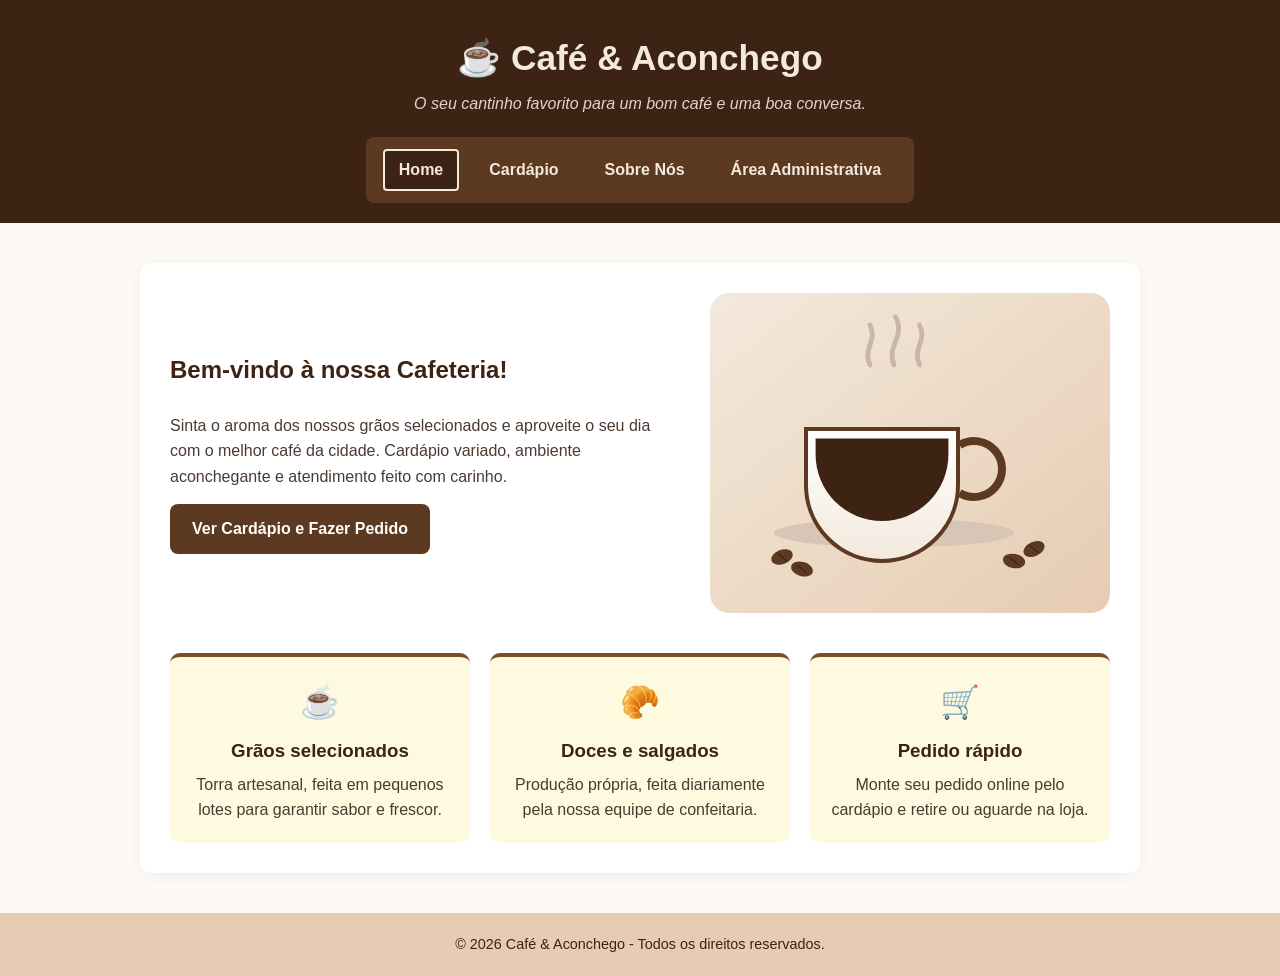
<file: index.html>
<!DOCTYPE html>
<html lang="pt-BR">
<head>
    <meta charset="UTF-8">
    <meta name="viewport" content="width=device-width, initial-scale=1.0">
    <title>Café & Aconchego - Home</title>
    <link rel="stylesheet" href="css/estilo.css">
</head>
<body>

    <header>
        <h1>☕ Café & Aconchego</h1>
        <p>O seu cantinho favorito para um bom café e uma boa conversa.</p>

        <nav>
            <a href="index.html" class="ativo">Home</a>
            <a href="pages/cardapio.html">Cardápio</a>
            <a href="pages/sobre.html">Sobre Nós</a>
            <a href="pages/admin.html">Área Administrativa</a>
        </nav>
    </header>

    <main>
        <section class="hero">
            <div class="hero-texto">
                <h2>Bem-vindo à nossa Cafeteria!</h2>
                <p>Sinta o aroma dos nossos grãos selecionados e aproveite o seu dia com o melhor café da cidade. Cardápio variado, ambiente aconchegante e atendimento feito com carinho.</p>
                <a href="pages/cardapio.html" class="botao-cta">Ver Cardápio e Fazer Pedido</a>
            </div>
            <div class="hero-imagem">
                <img src="img/hero-cafe.svg" alt="Ilustração de uma xícara de café fumegante com grãos de café ao redor">
            </div>
        </section>

        <section class="destaques">
            <div class="card-destaque">
                <span class="icone">☕</span>
                <h3>Grãos selecionados</h3>
                <p>Torra artesanal, feita em pequenos lotes para garantir sabor e frescor.</p>
            </div>
            <div class="card-destaque">
                <span class="icone">🥐</span>
                <h3>Doces e salgados</h3>
                <p>Produção própria, feita diariamente pela nossa equipe de confeitaria.</p>
            </div>
            <div class="card-destaque">
                <span class="icone">🛒</span>
                <h3>Pedido rápido</h3>
                <p>Monte seu pedido online pelo cardápio e retire ou aguarde na loja.</p>
            </div>
        </section>
    </main>

    <footer>
        <p>© 2026 Café & Aconchego - Todos os direitos reservados.</p>
    </footer>

</body>
</html>
</file>
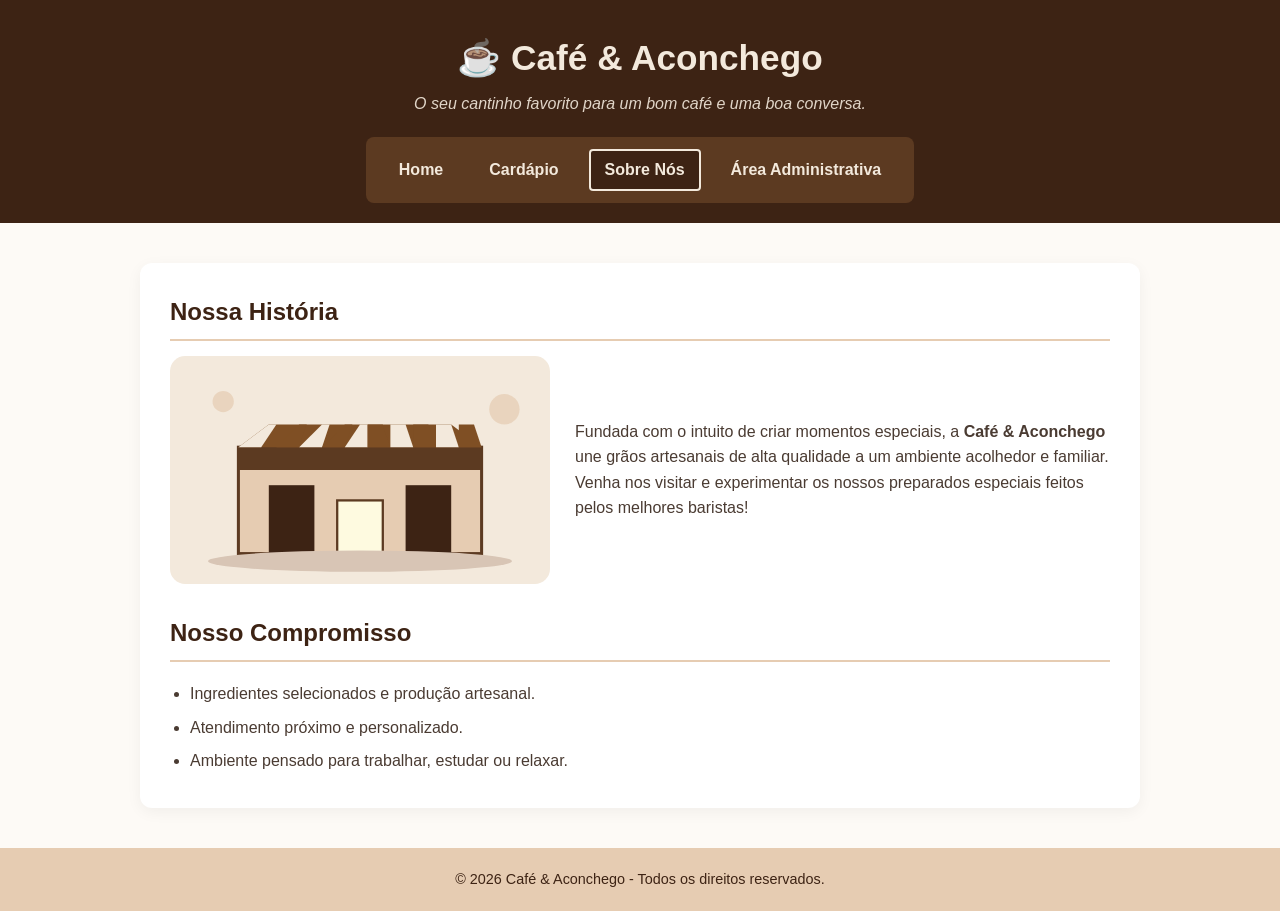
<file: pages/sobre.html>
<!DOCTYPE html>
<html lang="pt-BR">
<head>
    <meta charset="UTF-8">
    <meta name="viewport" content="width=device-width, initial-scale=1.0">
    <title>Café & Aconchego - Sobre Nós</title>
    <link rel="stylesheet" href="../css/estilo.css">
</head>
<body>

    <header>
        <h1>☕ Café & Aconchego</h1>
        <p>O seu cantinho favorito para um bom café e uma boa conversa.</p>

        <nav>
            <a href="../index.html">Home</a>
            <a href="cardapio.html">Cardápio</a>
            <a href="sobre.html" class="ativo">Sobre Nós</a>
            <a href="admin.html">Área Administrativa</a>
        </nav>
    </header>

    <main>
        <h2>Nossa História</h2>
        <div class="sobre-conteudo">
            <img src="../img/sobre-loja.svg" alt="Ilustração da fachada da cafeteria Café & Aconchego" class="sobre-imagem">
            <div>
                <p>Fundada com o intuito de criar momentos especiais, a <strong>Café & Aconchego</strong> une grãos artesanais de alta qualidade a um ambiente acolhedor e familiar.</p>
                <p>Venha nos visitar e experimentar os nossos preparados especiais feitos pelos melhores baristas!</p>
            </div>
        </div>

        <h2>Nosso Compromisso</h2>
        <ul class="lista-valores">
            <li>Ingredientes selecionados e produção artesanal.</li>
            <li>Atendimento próximo e personalizado.</li>
            <li>Ambiente pensado para trabalhar, estudar ou relaxar.</li>
        </ul>
    </main>

    <footer>
        <p>© 2026 Café & Aconchego - Todos os direitos reservados.</p>
    </footer>

</body>
</html>
</file>
<file: css/estilo.css>
/* Configurações Gerais */
* {
    margin: 0;
    padding: 0;
    box-sizing: border-box;
}

body {
    font-family: 'Segoe UI', Tahoma, Geneva, Verdana, sans-serif;
    background-color: #fdfaf6; /* Bege suave */
    color: #4a3b32; /* Castanho escuro para o texto */
    line-height: 1.6;
}

/* Cabeçalho e Título */
header {
    background-color: #3d2314; /* Cor de café expresso */
    color: #f3e9dc; /* Creme */
    text-align: center;
    padding: 30px 20px 20px 20px;
}

header h1 {
    font-size: 2.2rem;
    margin-bottom: 5px;
}

header p {
    font-style: italic;
    opacity: 0.9;
    margin-bottom: 20px;
}

/* Menu de Navegação */
nav {
    background-color: #5c3a21; /* Castanho médio */
    padding: 12px;
    border-radius: 8px;
    display: inline-flex;
    flex-wrap: wrap;
    justify-content: center;
    gap: 4px;
}

nav a {
    color: #f3e9dc;
    text-decoration: none;
    font-weight: bold;
    padding: 8px 16px;
    margin: 0 5px;
    border-radius: 4px;
    transition: background-color 0.3s;
}

/* Efeito ao passar o rato nos links do menu */
nav a:hover {
    background-color: #8c5a3c;
    color: #ffffff;
}

nav a.ativo {
    background-color: #3d2314;
    box-shadow: inset 0 0 0 2px #f3e9dc;
}

/* Conteúdo Principal */
main {
    max-width: 1000px;
    margin: 40px auto;
    padding: 30px;
    background-color: #ffffff;
    border-radius: 12px;
    box-shadow: 0 4px 15px rgba(0, 0, 0, 0.05);
}

main h2 {
    color: #3d2314;
    margin-bottom: 15px;
    border-bottom: 2px solid #e6ccb2;
    padding-bottom: 8px;
}

/* Estilo para a Lista do Cardápio */
main ul {
    list-style-type: none;
    padding: 0;
}

main li {
    background-color: #fefae0;
    margin: 10px 0;
    padding: 12px 18px;
    border-left: 5px solid #7f4f24;
    border-radius: 4px;
    font-size: 1.1rem;
}

/* Rodapé */
footer {
    text-align: center;
    padding: 20px;
    margin-top: 40px;
    background-color: #e6ccb2;
    color: #3d2314;
    font-size: 0.9rem;
}

/* Destaque aplicado pelo JavaScript ao item escolhido */
main li.selecionado {
    background-color: #e6ccb2;
    border-left-color: #3d2314;
    font-weight: bold;
    transform: scale(1.02);
}

/* Área de pedidos */
.instrucao {
    margin-bottom: 20px;
}

.produtos {
    display: flex;
    flex-direction: column;
    gap: 12px;
}

.produto {
    display: flex;
    justify-content: space-between;
    align-items: center;
    gap: 15px;
    background-color: #fefae0;
    padding: 16px;
    border-left: 5px solid #7f4f24;
    border-radius: 8px;
    transition: 0.2s;
}

.produto h3,
.produto p {
    margin: 0 0 5px;
}

.adicionar,
.finalizar,
.remover {
    border: 0;
    border-radius: 6px;
    padding: 10px 14px;
    cursor: pointer;
    font-weight: bold;
}

.adicionar,
.finalizar {
    background-color: #5c3a21;
    color: white;
}

.adicionar:hover,
.finalizar:hover {
    background-color: #8c5a3c;
}

.produto.selecionado {
    border-left-color: #3d2314;
    background-color: #e6ccb2;
}

.pedido {
    margin-top: 30px;
    padding: 20px;
    background-color: #f5eee6;
    border-radius: 10px;
}

.pedido h2 {
    margin-top: 0;
}

.item-pedido {
    display: grid;
    grid-template-columns: 1fr auto auto;
    align-items: center;
    gap: 12px;
    padding: 10px 0;
    border-bottom: 1px solid #d8c5b5;
}

.remover {
    background-color: #b86b5c;
    color: white;
}

.total {
    text-align: right;
    font-size: 1.2rem;
    margin-top: 20px;
}

#form-pedido {
    display: flex;
    flex-direction: column;
    gap: 8px;
    margin-top: 20px;
}

#nome-cliente {
    padding: 12px;
    border: 1px solid #c8b6a6;
    border-radius: 6px;
    font-size: 1rem;
}

.finalizar {
    margin-top: 8px;
}

.mensagem {
    margin-bottom: 0;
    font-weight: bold;
    color: #31572c;
}

.mensagem.erro {
    color: #9b2226;
}

@media (max-width: 600px) {
    .produto {
        align-items: flex-start;
        flex-direction: column;
    }

    .adicionar {
        width: 100%;
    }

    .item-pedido {
        grid-template-columns: 1fr;
    }
}

/* =========================================================
   Seção Hero (Home)
   ========================================================= */
.hero {
    display: flex;
    align-items: center;
    gap: 30px;
    flex-wrap: wrap;
    margin-bottom: 40px;
}

.hero-texto {
    flex: 1 1 320px;
}

.hero-texto h2 {
    border-bottom: none;
    margin-bottom: 15px;
}

.botao-cta {
    display: inline-block;
    margin-top: 15px;
    background-color: #5c3a21;
    color: #fff;
    text-decoration: none;
    font-weight: bold;
    padding: 12px 22px;
    border-radius: 8px;
    transition: background-color 0.3s;
}

.botao-cta:hover {
    background-color: #8c5a3c;
}

.hero-imagem {
    flex: 1 1 280px;
    max-width: 400px;
}

.hero-imagem img {
    width: 100%;
    height: auto;
    display: block;
}

/* Cards de destaque na home */
.destaques {
    display: grid;
    grid-template-columns: repeat(auto-fit, minmax(200px, 1fr));
    gap: 20px;
}

.card-destaque {
    background-color: #fefae0;
    border-radius: 10px;
    padding: 20px;
    text-align: center;
    border-top: 4px solid #7f4f24;
}

.card-destaque .icone {
    font-size: 2rem;
    display: block;
    margin-bottom: 8px;
}

.card-destaque h3 {
    color: #3d2314;
    margin-bottom: 6px;
}

/* =========================================================
   Cardápio - imagens dos produtos
   ========================================================= */
.produto {
    flex-wrap: wrap;
}

.produto-imagem {
    width: 64px;
    height: 64px;
    border-radius: 8px;
    object-fit: cover;
    flex-shrink: 0;
}

.produto-info {
    flex: 1;
}

.produto-descricao {
    font-size: 0.9rem;
    color: #6b5849;
    margin: 2px 0 4px;
}

.produto-preco {
    font-weight: bold;
    color: #3d2314;
}

.carregando {
    font-style: italic;
    color: #8c5a3c;
}

/* =========================================================
   Sobre Nós
   ========================================================= */
.sobre-conteudo {
    display: flex;
    align-items: center;
    gap: 25px;
    flex-wrap: wrap;
    margin-bottom: 30px;
}

.sobre-imagem {
    flex: 1 1 280px;
    max-width: 380px;
    width: 100%;
    border-radius: 10px;
}

.sobre-conteudo > div {
    flex: 1 1 280px;
}

.lista-valores {
    list-style: disc;
    padding-left: 20px;
}

.lista-valores li {
    background: none;
    border: none;
    padding: 4px 0;
    margin: 0;
    font-size: 1rem;
}

/* =========================================================
   Área Administrativa
   ========================================================= */
.form-admin {
    display: grid;
    grid-template-columns: 1fr 1fr;
    gap: 10px 20px;
    background-color: #f5eee6;
    padding: 20px;
    border-radius: 10px;
    margin-bottom: 30px;
}

.form-admin label {
    font-weight: bold;
    font-size: 0.9rem;
    margin-bottom: -4px;
}

.form-admin input,
.form-admin select {
    padding: 10px;
    border: 1px solid #c8b6a6;
    border-radius: 6px;
    font-size: 1rem;
    width: 100%;
}

.botoes-form {
    grid-column: 1 / -1;
    display: flex;
    gap: 10px;
    margin-top: 8px;
}

@media (max-width: 600px) {
    .form-admin {
        grid-template-columns: 1fr;
    }
}

.tabela-admin {
    width: 100%;
    border-collapse: collapse;
    margin-bottom: 30px;
}

.tabela-admin th,
.tabela-admin td {
    text-align: left;
    padding: 10px 12px;
    border-bottom: 1px solid #e6ccb2;
}

.tabela-admin th {
    background-color: #5c3a21;
    color: #f3e9dc;
}

.tabela-admin tbody tr:hover {
    background-color: #fefae0;
}

.tabela-admin td button {
    border: 0;
    border-radius: 6px;
    padding: 6px 10px;
    cursor: pointer;
    font-weight: bold;
    margin-right: 6px;
}

.btn-editar {
    background-color: #7f4f24;
    color: white;
}

.pedido-admin {
    background-color: #fefae0;
    border-left: 5px solid #7f4f24;
    border-radius: 6px;
    padding: 12px 16px;
    margin-bottom: 12px;
}

.pedido-admin ul {
    list-style: none;
    padding-left: 10px;
    margin-top: 6px;
}

.pedido-admin li {
    background: none;
    border: none;
    padding: 2px 0;
    font-size: 0.9rem;
}


/* Recursos adicionados na Etapa 3 */
.filtros { display:flex; flex-wrap:wrap; gap:8px; margin-bottom:18px; }
.filtro { border:2px solid #5c3a21; background:transparent; color:#5c3a21; border-radius:20px; padding:6px 16px; cursor:pointer; font-weight:bold; }
.filtro:hover, .filtro.ativo { background:#5c3a21; color:#fff; }
.item-pedido { grid-template-columns:1fr auto auto auto; }
.quantidade { display:inline-flex; align-items:center; gap:8px; }
.qtd { border:0; border-radius:50%; width:28px; height:28px; background:#e6ccb2; color:#3d2314; font-size:1.1rem; font-weight:bold; cursor:pointer; }
.qtd:hover { background:#d4a373; }
.resumo { display:flex; flex-wrap:wrap; gap:12px; margin-bottom:16px; }
.resumo div { flex:1 1 140px; background:#3d2314; color:#f3e9dc; border-radius:8px; padding:12px 16px; text-align:center; }
.resumo strong { display:block; font-size:1.4rem; }
.select-status { margin-left:8px; padding:4px 8px; border-radius:6px; border:1px solid #b08968; background:#fff; color:#4a3b32; }
@media (max-width:600px) { .item-pedido { grid-template-columns:1fr; } }
</file>
